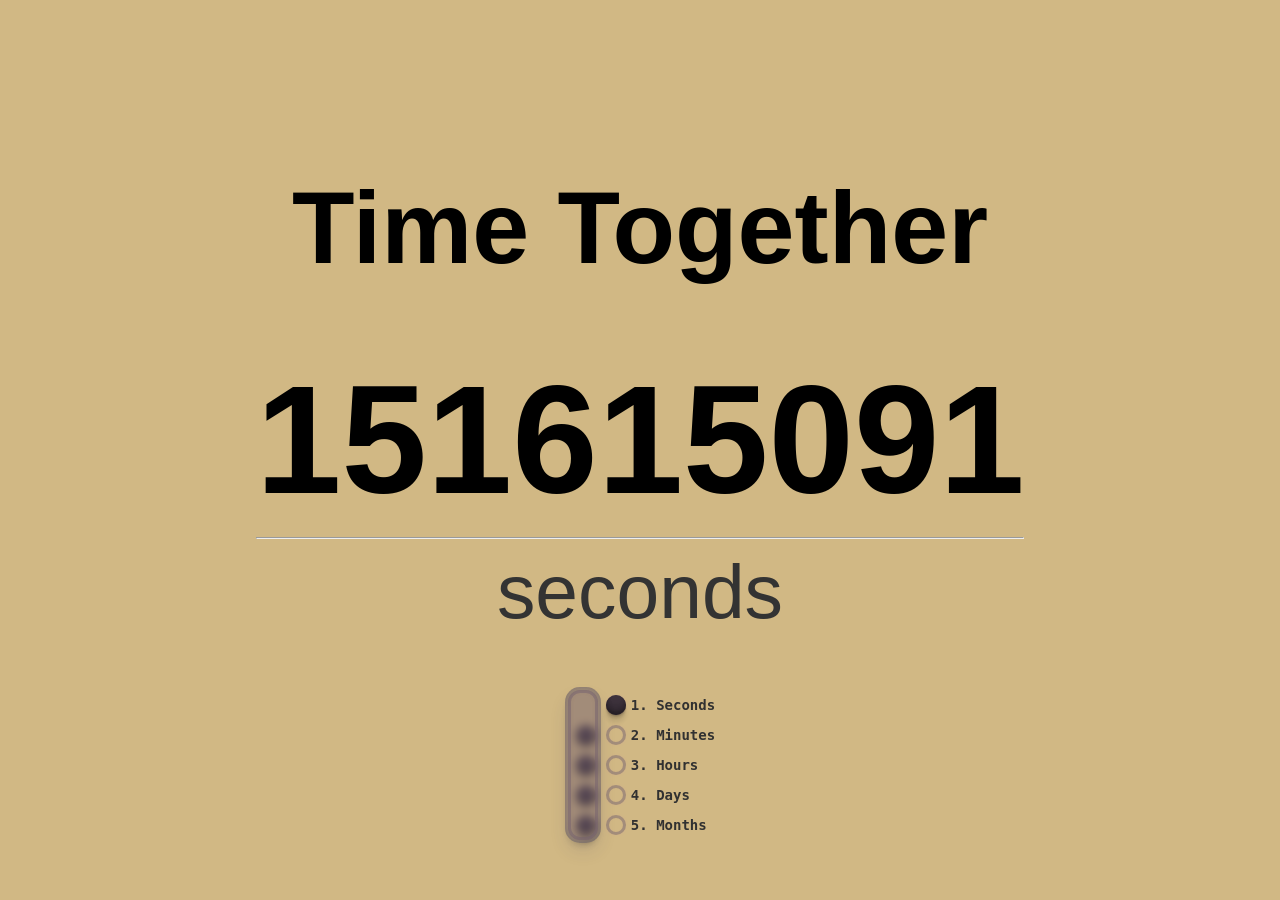
<file: index.html>
<!DOCTYPE html>
<html lang="en">
<head>
    <meta charset="UTF-8">
    <meta name="viewport" content="width=device-width, initial-scale=1.0">
    <title>Time Together</title>
    <link rel="stylesheet" href="styles.css">
    
</head>
<body>
    <header> 
        <h1 class="title">Time Together</h1>
    </header>
    <div class="container">
        <p class="time">34:54</p>
        <hr>
        <p class="unit">hours</p>
    </div>

    <div class="radio-input">
        <div class="glass">
            <div class="glass-inner"></div>
        </div>
        <div class="selector">
            <div class="choice">
                <div>
                    <input class="choice-circle" checked="true" value="one" name="number-selector" id="one" type="radio"/>
                    <div class="ball"></div>
                </div>
                <label for="one" class="choice-name">1. Seconds</label>
            </div>
            <div class="choice">
                <div>
                    <input class="choice-circle" value="two" name="number-selector" id="two" type="radio"/>
                    <div class="ball"></div>
                </div>
                <label for="two" class="choice-name">2. Minutes</label>
            </div>
            <div class="choice">
                <div>
                    <input class="choice-circle" value="three" name="number-selector" id="three" type="radio"/>
                    <div class="ball"></div>
                </div>
                <label for="three" class="choice-name">3. Hours </label>
            </div>
            <div class="choice">
                <div>
                    <input class="choice-circle" value="four" name="number-selector" id="four" type="radio"/>
                    <div class="ball"></div>
                </div>
                <label for="four" class="choice-name">4. Days</label>
            </div>
            <div class="choice">
                <div>
                    <input class="choice-circle" value="five" name="number-selector" id="five" type="radio"/>
                    <div class="ball"></div>
                </div>
                <label for="five" class="choice-name">5. Months</label>
            </div>
        </div>
    </div>

    <script src="script.js"></script>
</body>
</html>
</file>
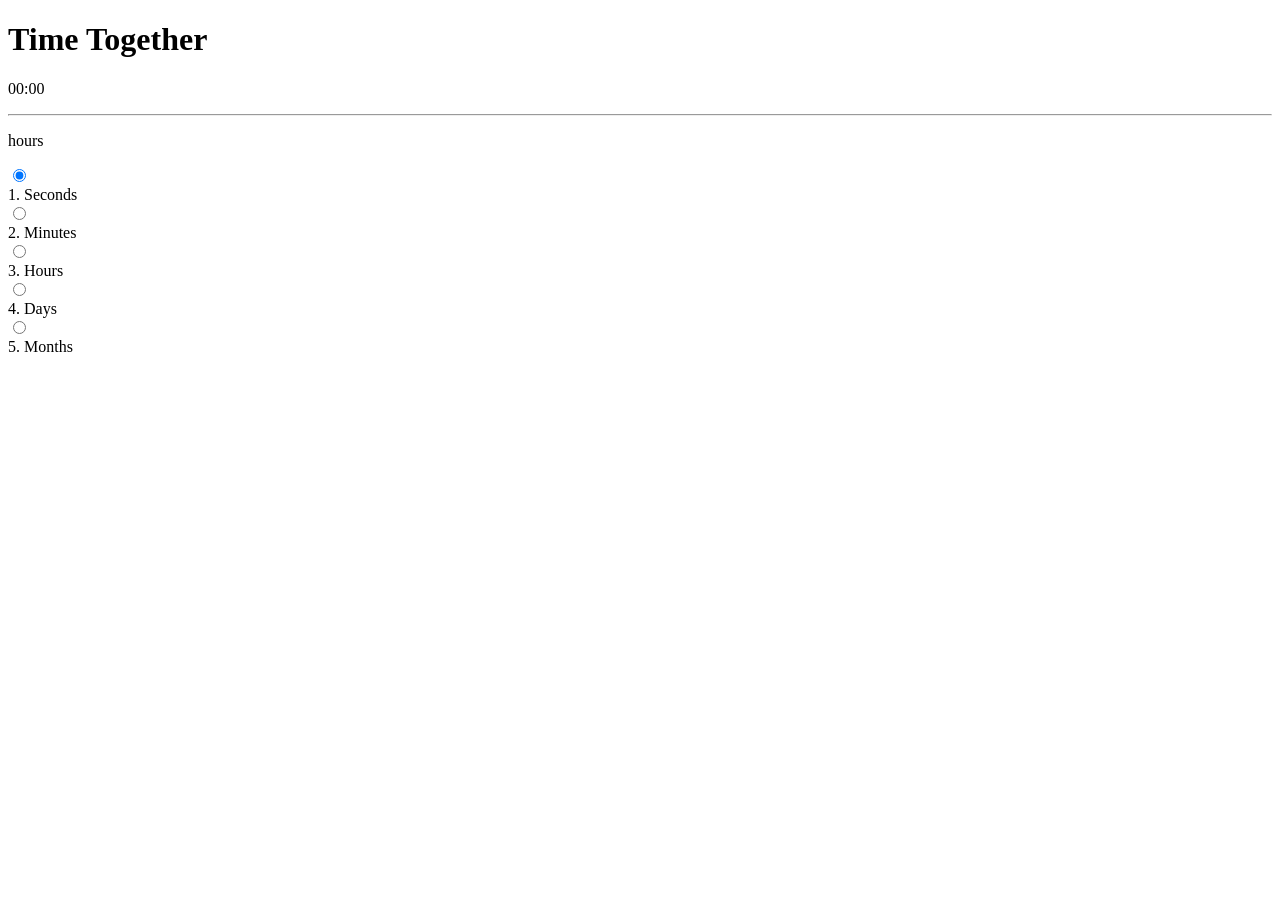
<file: docs/index.html>
<!DOCTYPE html><html lang="en"><head><meta charset="utf-8"><meta name="viewport" content="width=device-width, initial-scale=1.0"><title>Time Together</title><link rel="icon shortcut" href="https://res.cloudinary.com/drkmgpcad/image/upload/v1740234308/clock_dfd2l2.png" type="image/x-icon"><link rel="stylesheet" href="https://icko-cstro.github.io/Time-Flies/index.8149d8d4.css"></head><body> <header> <h1 class="title">Time Together</h1> </header> <div class="container"> <p class="time">00:00</p> <hr> <p class="unit">hours</p> </div> <div class="radio-input"> <div class="glass"> <div class="glass-inner"></div> </div> <div class="selector"> <div class="choice"> <div> <input class="choice-circle" checked value="one" name="number-selector" id="one" type="radio"> <div class="ball"></div> </div> <label for="one" class="choice-name">1. Seconds</label> </div> <div class="choice"> <div> <input class="choice-circle" value="two" name="number-selector" id="two" type="radio"> <div class="ball"></div> </div> <label for="two" class="choice-name">2. Minutes</label> </div> <div class="choice"> <div> <input class="choice-circle" value="three" name="number-selector" id="three" type="radio"> <div class="ball"></div> </div> <label for="three" class="choice-name">3. Hours </label> </div> <div class="choice"> <div> <input class="choice-circle" value="four" name="number-selector" id="four" type="radio"> <div class="ball"></div> </div> <label for="four" class="choice-name">4. Days</label> </div> <div class="choice"> <div> <input class="choice-circle" value="five" name="number-selector" id="five" type="radio"> <div class="ball"></div> </div> <label for="five" class="choice-name">5. Months</label> </div> </div> </div> <script src="https://icko-cstro.github.io/Time-Flies/index.e4a8794e.js"></script> </body></html>
</file>
<file: styles.css>
body {
    display: flex;
    flex-direction: column;
    justify-content: center;
    align-items: center;
    height: 100vh;
    margin: 0;
    background-color: #d1b884;
}

header {
    position: fixed;
    top: 0;
    width: 100%;
    background-color: transparent;
    padding: 100px 0;
    text-align: center;
    font-family: Arial, serif;
    font-size:4vw; 
    color: black;
}

.container {
    margin-top: 10vh;
    padding: 4vw;
    border-radius: 10px;
    text-align: center;
    width: 60vw;
}

.time {
    font-family: Arial, sans-serif;
    font-size: 18vw;
    font-weight: bold;
    color: #000;
    margin-bottom: 0px;
}

.unit {
    font-family: Arial, sans-serif;
    font-size: 6vw;
    color: #333;
    margin: 0;
}

.radio-input {
    display: flex;
/* Stack items vertically */
    align-items: center; /* Center-align everything */
}

.glass {
    z-index: 2;
    height: 150px; 
    width: 30px; /* Slightly wider for better alignment */
    margin-bottom: 0px;
    margin-right: 5px;
    padding: 3px;
    background-color: rgba(117, 97, 111, 0.5);
    border-radius: 15px;
    box-shadow: rgba(50, 50, 93, 0.2) 0px 10px 20px -5px,
        rgba(0, 0, 0, 0.25) 0px 5px 10px -5px,
        rgba(10, 37, 64, 0.26) 0px -1px 8px 0px inset;
    backdrop-filter: blur(4px);
}

.glass-inner {
    width: 80%;
    height: 96%;
    border-color:rgba(117, 97, 111, 0.5);
    border-width: 3px;
    border-style: solid;
    border-radius: 12px;
}

.selector {
    display: flex;
    flex-direction: column;
}

.choice {
    margin: 5px 0;
    display: flex;
    align-items: center;
}

.choice > div {
    position: relative;
    width: 20px;
    height: 20px;
    margin-right: 5px;
    z-index: 0;
}

.choice-circle {
    appearance: none;
    height: 100%;
    margin: 0px;
    width: 100%;
    border-radius: 100%;
    border-width: 3px;
    border-style: solid;
    border-color:rgba(117, 97, 111, 0.5);
    cursor: pointer;
    box-shadow: 0px 0px 5px -4px #d368c1, 0px 0px 5px -5px #d368c1 inset;
}

.ball {
    z-index: 1;
    position: absolute;
    inset: 0px;
    transform: translateX(-30px);
    box-shadow: rgba(0, 0, 0, 0.17) 0px -3px 3px 0px inset,
        rgba(0, 0, 0, 0.15) 0px -5px 5px 0px inset,
        rgba(0, 0, 0, 0.1) 0px -10px 5px 0px inset, rgba(0, 0, 0, 0.06) 0px 0.5px 0.2px,
        rgba(0, 0, 0, 0.09) 0px 1px 0.5px, rgba(0, 0, 0, 0.09) 0px 2px 1px,
        rgba(0, 0, 0, 0.09) 0px 4px 2px, rgba(0, 0, 0, 0.09) 0px 8px 4px,
        0px -1px 4px -3px rgba(0, 0, 0, 0.09);
    border-radius: 100%;
    transition: transform 400ms cubic-bezier(1, -0.4, 0, 1.4);
    background-color: rgb(61, 50, 60);
}

.choice-circle:checked + .ball {
    transform: translateX(0px);
}

.choice-name {
    color: rgb(49, 49, 49);
    font-size: 14px;
    font-weight: 600;
    font-family: monospace;
    cursor: pointer;
}
</file>
